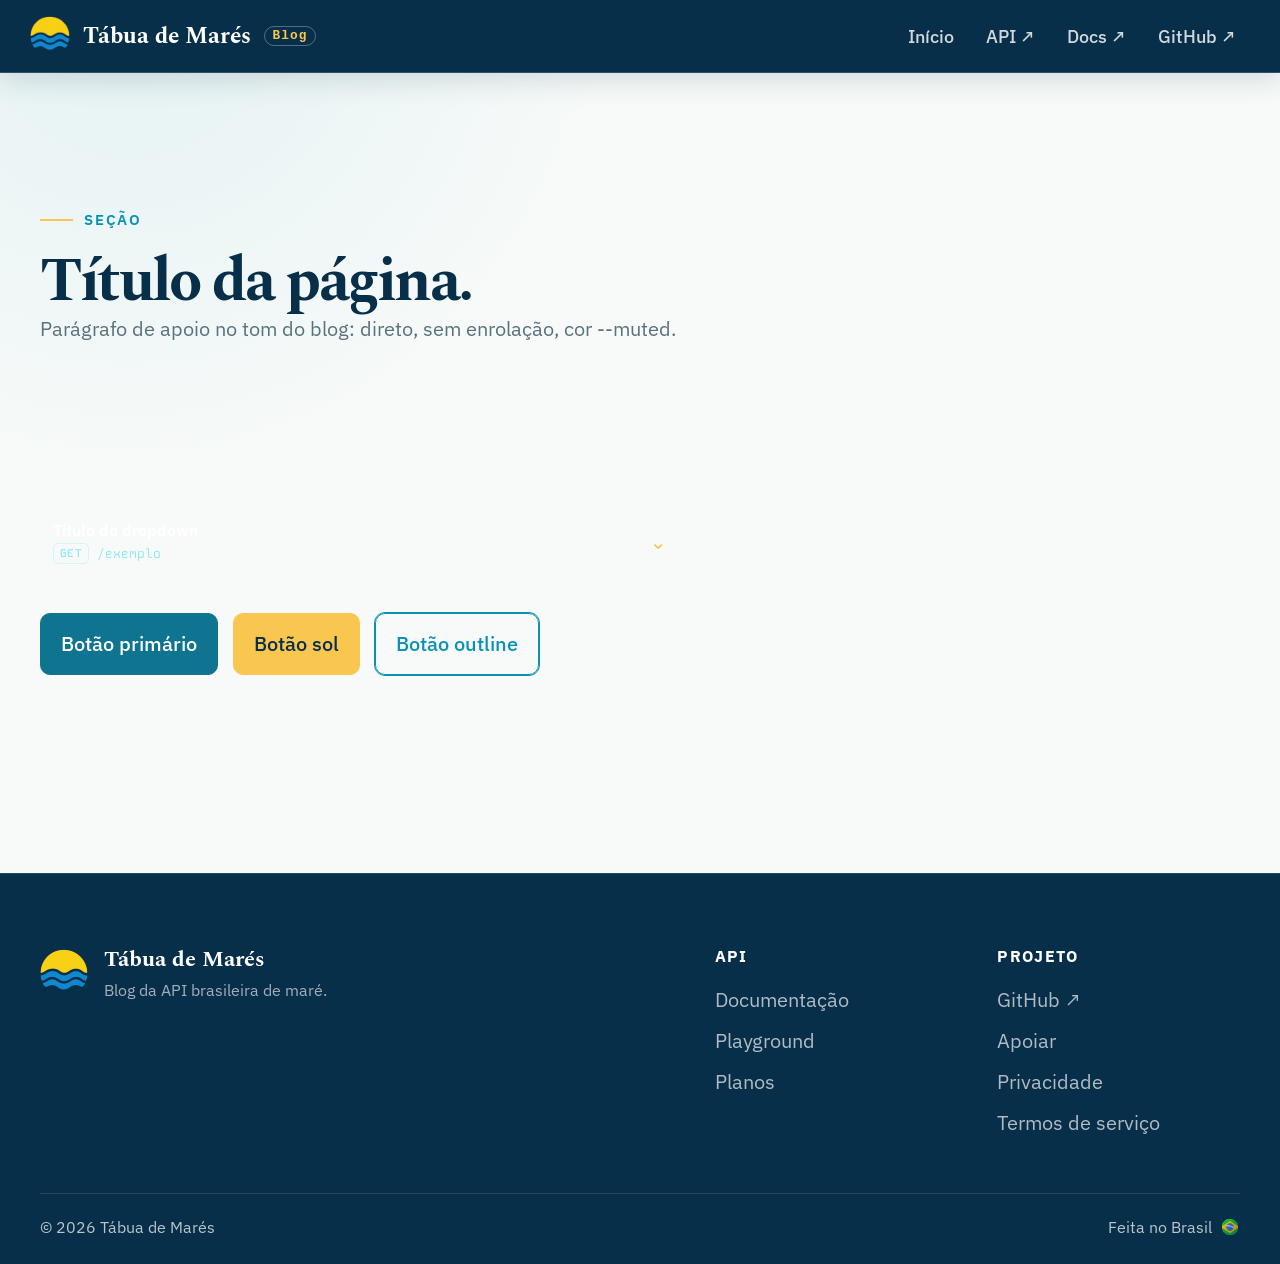
<file: templates/sessao-template.html>
<!doctype html>
<!--
  ============================================================
  TEMPLATE DE SESSÃO - Blog da Tábua de Maré
  ============================================================
  Copie este arquivo para criar qualquer página nova do blog.
  Ele contém TODO o padrão visual da Tabua Mare API:

  IMPORTAR SEMPRE (por página, nesta ordem):
    1. <link rel="stylesheet" href="/assets/main.css">   (ou @css '/assets/main.css' no veb)
    2. Fontes Google: IBM Plex Sans / Kode Mono / Spectral (link abaixo)
    3. Favicon:        /assets/favicon-192x192.png
    4. Assets:          /assets/flag-br.png (footer), imagens em /assets/

  COMPONENTES PRONTOS (classes já no main.css):
    - Navbar fixa:        <header class="site-nav-shell"> + .site-nav + .site-nav__brand
    - Menu mobile:        input.menu-toggle-input + label.site-nav__toggle + .mobile-menu (sem JS)
    - Botão primário:     [role="button"] ou <button> (cyan; hover mais escuro)
    - Botão sol:          class "button-sun" (amarelo --sun-400; hover --sun-500)
    - Botão outline:      class "outline" (borda cyan transparente; hover cyan + fundo 8%)
    - Dropdown:           <details class="endpoint-picker"> + <summary> + .endpoint-picker__menu
                          (seta ⌄ gira ao abrir; opções com .is-selected; hover #8be9f5)
    - Console:             .tide-console + .tide-track (ondas CSS) + .tide-boat
    - Eyebrow:            <p class="eyebrow"><span></span> texto</p>
    - Grid de cards:      .users-grid + .user-card (hover: fundo --surface-muted)
    - Seções:             .section-space (espaçamento vertical clamp)
    - Footer:             .site-footer + .site-footer__grid + .site-footer__base ("Feita no Brasil")

  DESIGN TOKENS (definidos em :root no main.css):
    - Cores:  --ocean-950 #082f49 | --ocean-800 #0c4a6e | --ocean-600 #0891b2
              --sun-400 #f9c74f | --sun-500 #f2b934 | --foam-50 #f7faf9
              --surface #fff | --surface-muted #eef6f6 | --line #cfe3e8
              --text #102a37 | --muted #58717c | --shadow-float
    - Tipografia:
              Corpo:   IBM Plex Sans (system-ui fallback)
              Títulos: Spectral (serif; .home-hero h1, .section-heading h2, .site-nav__brand span)
              Mono:    Kode Mono (.endpoint-picker__route b, .tide-console__header/footer, eyebrow não)
    - Espaçamento: --spacing-xs .25rem | --spacing-sm .5rem | --spacing-md 1rem | --spacing-xl 2rem | --spacing-2xl 3rem
    - Container: .container (max 1200px/1440px conforme seção)
    - Breakpoints: 576/768/900/1024/1280/1536px (html font-size fluido 100%→131.25%)
    - Tema: <html data-theme="light"> + prefers-color-scheme dark automático
    - Acessibilidade: focus-visible com outline --sun-400; @media prefers-reduced-motion

  REGRAS DO PROJETO (do usuário):
    - ZERO JavaScript no blog. Interações só com HTML/CSS nativo
      (details/summary, checkbox hack, :hover, :focus-visible).
    - ZERO NPM/node_modules. CSS é pré-compilado: Tailwind roda FORA do
      repo (pipeline do tabua-mare-api, scripts/build-css.mjs) e o resultado
      estático é copiado para assets/main.css.
    - Templates veb usam @title e @css '/assets/main.css' (ver templates/index.html).
  ============================================================
-->
<html lang="pt-BR" data-theme="light">
  <head>
    <meta charset="UTF-8" />
    <meta name="viewport" content="width=device-width, initial-scale=1.0" />
    <!-- Em template veb: <title>@title</title> e @css '/assets/main.css' -->
    <title>Título da página | Blog da Tábua de Maré</title>
    <link rel="icon" type="image/png" href="/assets/favicon-192x192.png" />
    <link href="https://fonts.googleapis.com/css2?family=IBM+Plex+Sans:wght@400;500;600;700&amp;family=Kode+Mono:wght@400;600&amp;family=Spectral:wght@600;700&amp;display=swap" rel="stylesheet" />
    <link rel="stylesheet" href="/assets/main.css" />
  </head>
  <body>
    <header class="site-nav-shell">
      <input type="checkbox" id="mobileMenuToggle" class="menu-toggle-input" aria-label="Abrir menu de navegação" aria-controls="mobileMenu" />
      <nav class="site-nav container" aria-label="Navegação principal">
        <a href="/" class="site-nav__brand" aria-label="Tábua de Marés Blog — início">
          <img src="/assets/favicon-192x192.png" alt="" width="40" height="40" />
          <span>Tábua de Marés</span>
          <small>Blog</small>
        </a>

        <label class="site-nav__toggle" for="mobileMenuToggle">
          <svg width="24" height="24" fill="none" viewBox="0 0 24 24" aria-hidden="true">
            <path d="M4 7h16M4 12h16M4 17h16" stroke="currentColor" stroke-width="2" stroke-linecap="round" />
          </svg>
        </label>

        <div class="site-nav__links">
          <a href="/">Início</a>
          <a href="https://tabuamare.api.br" target="_blank" rel="noreferrer">API <span aria-hidden="true">↗</span></a>
          <a href="https://tabuamare.api.br/docs" target="_blank" rel="noreferrer">Docs <span aria-hidden="true">↗</span></a>
          <a href="https://github.com/Ddiidev/tabua_mare_api" target="_blank" rel="noreferrer">GitHub <span aria-hidden="true">↗</span></a>
        </div>
      </nav>

      <div class="mobile-menu" id="mobileMenu">
        <nav class="mobile-menu-content container" aria-label="Navegação móvel">
          <a href="/">Início</a>
          <a href="https://tabuamare.api.br" target="_blank" rel="noreferrer">API ↗</a>
          <a href="https://tabuamare.api.br/docs" target="_blank" rel="noreferrer">Docs ↗</a>
          <a href="https://github.com/Ddiidev/tabua_mare_api" target="_blank" rel="noreferrer">GitHub ↗</a>
        </nav>
      </div>
    </header>

    <main id="main-content">
      <!-- CONTEÚDO DA PÁGINA: substituir a partir daqui -->

      <section class="container section-space" aria-labelledby="page-title">
        <div class="section-heading">
          <p class="eyebrow"><span></span> Seção</p>
          <h2 id="page-title">Título da página.</h2>
          <p>Parágrafo de apoio no tom do blog: direto, sem enrolação, cor --muted.</p>
        </div>
      </section>

      <!-- Exemplo de dropdown (details/summary, sem JS) -->
      <section class="container" aria-label="Exemplo de dropdown">
        <details class="endpoint-picker" style="max-width: 32rem;">
          <summary>
            <span class="endpoint-picker__title">Título do dropdown</span>
            <span class="endpoint-picker__route"><b>GET</b><code>/exemplo</code></span>
          </summary>
          <div class="endpoint-picker__menu" role="listbox" aria-label="Opções">
            <a class="endpoint-picker__option" href="#" role="option">
              <strong>Opção selecionada</strong>
              <span class="endpoint-picker__route"><b>GET</b><code>/opcao-1</code></span>
            </a>
            <a class="endpoint-picker__option is-selected" href="#" role="option" aria-selected="true">
              <strong>Opção marcada</strong>
              <span class="endpoint-picker__route"><b>GET</b><code>/opcao-2</code></span>
            </a>
          </div>
        </details>
      </section>

      <!-- Exemplo de botões: primário (cyan), sol (amarelo), outline -->
      <section class="container inline-actions" aria-label="Exemplo de botões" style="margin-top: 2rem;">
        <a href="#" role="button">Botão primário</a>
        <a href="#" role="button" class="button-sun">Botão sol</a>
        <a href="#" role="button" class="outline">Botão outline</a>
      </section>

      <!-- FIM DO CONTEÚDO: daqui para baixo é padrão fixo -->
    </main>

    <footer class="site-footer">
      <div class="site-footer__grid container">
        <div class="site-footer__brand">
          <a href="/" aria-label="Tábua de Marés Blog — início">
            <img src="/assets/favicon-192x192.png" alt="" width="48" height="48" />
            <span><strong>Tábua de Marés</strong><small>Blog da API brasileira de maré.</small></span>
          </a>
        </div>
        <nav aria-label="API">
          <strong>API</strong>
          <a href="https://tabuamare.api.br/docs">Documentação</a>
          <a href="https://tabuamare.api.br/playground">Playground</a>
          <a href="https://tabuamare.api.br/#planos">Planos</a>
        </nav>
        <nav aria-label="Projeto">
          <strong>Projeto</strong>
          <a href="https://github.com/Ddiidev/tabua_mare_api" target="_blank" rel="noreferrer">GitHub ↗</a>
          <a href="https://tabuamare.api.br/apoiar">Apoiar</a>
          <a href="https://tabuamare.api.br/privacidade">Privacidade</a>
          <a href="https://tabuamare.api.br/termos">Termos de serviço</a>
        </nav>
      </div>
      <div class="site-footer__base container">
        <span>&copy; 2026 Tábua de Marés</span>
        <span>Feita no Brasil <img src="/assets/flag-br.png" alt="" width="20" height="14" /></span>
      </div>
    </footer>
  </body>
</html>
</file>
